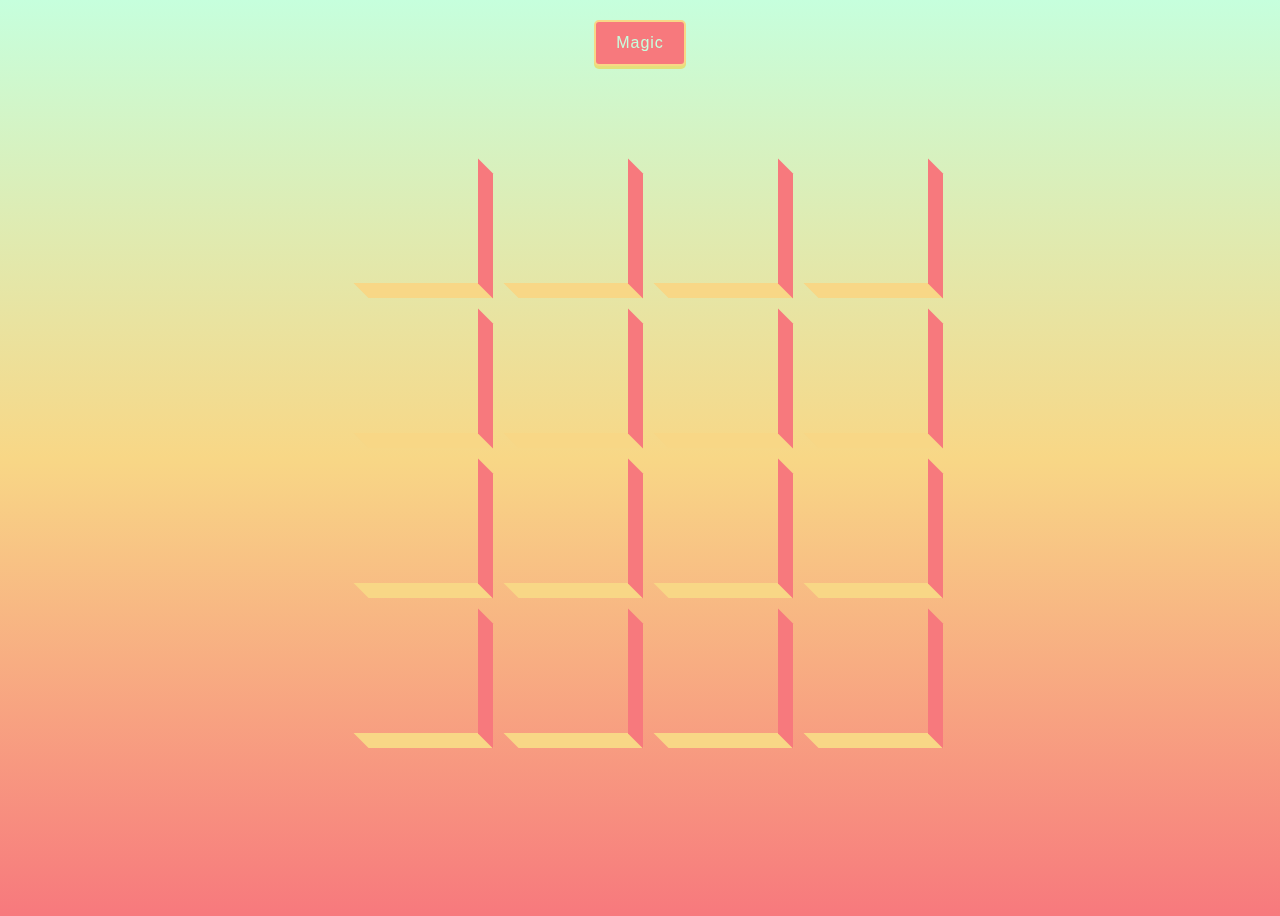
<file: 3dboxes/index.html>
<!DOCTYPE html>
<html lang="en">

<head>
    <meta charset="UTF-8">
    <meta name="viewport" content="width=device-width, initial-scale=1.0">
    <link rel="stylesheet" href="style.css">
    <title>3D Boxes Background</title>
</head>

<body>
    <button id="btn" class="magic">Magic</button>

    <div id="boxes" class="boxes big"></div>

    <script src="script.js"></script>

</body>

</html>
</file>
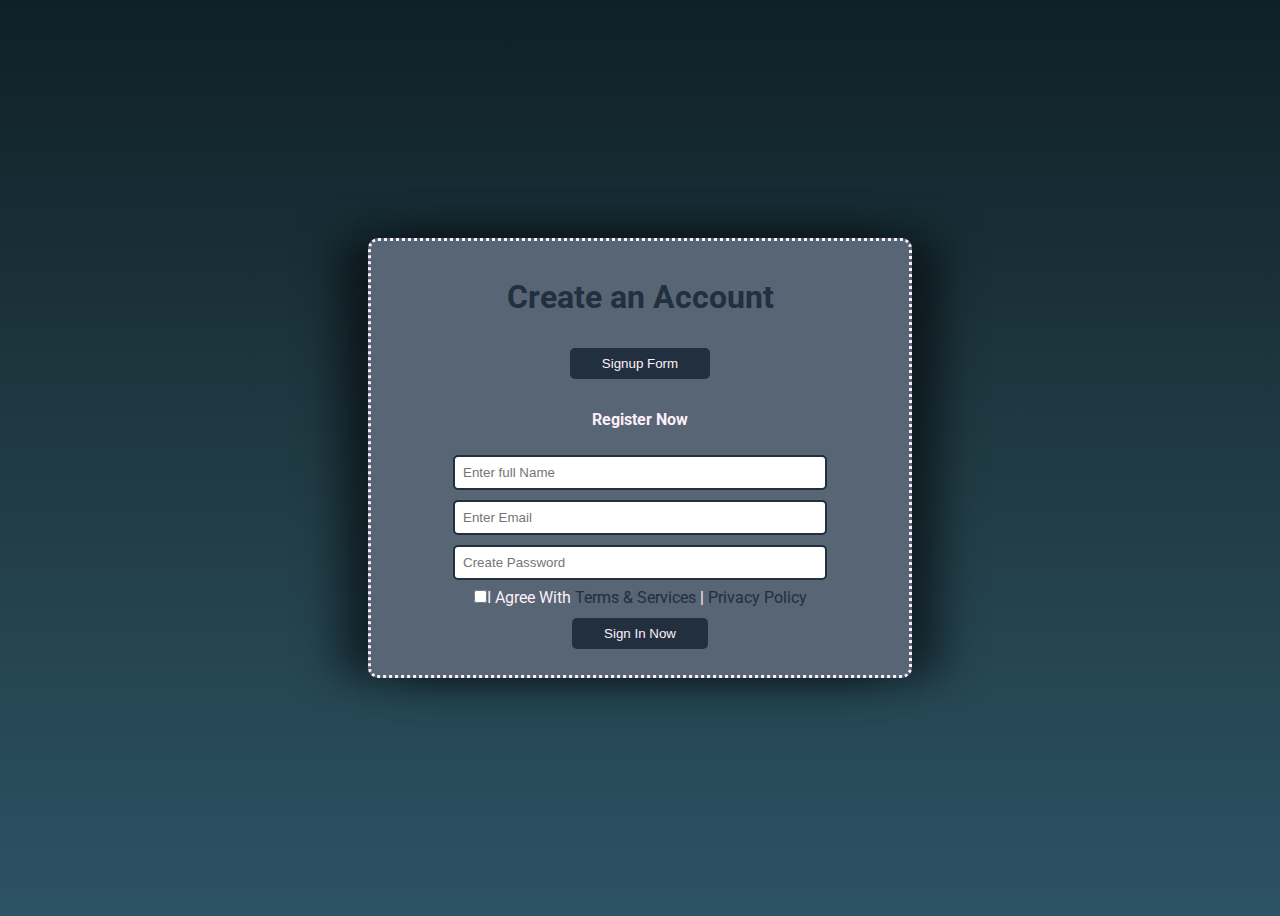
<file: signupform/index.html>
<!DOCTYPE html>

<head>
    <link rel="stylesheet" href="style.css">
    <title>Signup Form</title>
</head>

<body>




    <div class="container">


        <h1>Create an Account</h1>

        <button type="submit" class="btn">Signup Form</button>

        <h4>Register Now</h4>

        <form action="">
            <input type="text" placeholder="Enter full Name" required><br>

            <input type="email" placeholder="Enter Email" required><br>

            <input type="password" placeholder="Create Password" required><br>

            <input type="checkbox">I Agree With

            <a href="#">Terms &amp; Services</a> | <a href="#">Privacy Policy</a><br>

            <button type="submit" class="btn">Sign In Now</button>
        </form>
    </div>

</body>

</html>
</file>
<file: 3dboxes/style.css>
@import url('https://fonts.googleapis.com/css2?family=Roboto:wght@300&display=swap');

body{
    font-family: 'Roboto', sans-serif;
    background:linear-gradient(#C6FFDD, #F8D786, #f7797d);
    height:100vh;
    display: flex;
    flex-direction: column;
    align-items:center;
    justify-content:center;
    overflow:hidden;
}

.magic{
    background-color: #f7797d;
    color:#C6FFDD;
    border: 2px solid #F8D786;
    border-radius:5px;
    font-size:16px;
    padding:12px 20px;
    cursor:pointer;
    position:fixed;
    top:20px;
    letter-spacing:1px;
    box-shadow: 0 3px rgba(249,202,36,0.5);
    z-index:100;
}

.magic:focus{
    outline:none;
}

.magic:active{
box-shadow:none;
transform: translateY(2px);
}

.boxes{
display:flex;
flex-wrap:wrap;
justify-content: space-around;
height:500px;
width:500px;
position:relative;
transition: 0.4s ease;
}

.boxes.big{
    width:600px;
height:600px;
}

.boxes.big .box{
transform: rotateZ(360deg);
}

.box{
background-image: url(https://cdn.pixabay.com/photo/2020/03/17/18/27/background-4941471__340.jpg);
background-repeat:no repeat;
background-size: 500px 500px;
position:relative;
height:125px;
width:125px;
transition: 04s ease;
}

.box::after{
content:'';
background-color:#f7797d;
position:absolute;
top:8px;
right:-15px;
height:100%;
width: 15px;
transform: skewY(45deg);
}

.box::before{
content:'';
background-color: #F8D786;
position:absolute;
bottom: -15px;
left: 8px;
height:15px;
width:100%;
transform: skewX(45deg);
}
</file>
<file: signupform/style.css>
@import url('https://fonts.googleapis.com/css2?family=Roboto:wght@300&display=swap');

body {

    font-family: 'Roboto', sans-serif;
    height: 100vh;
    background: linear-gradient(#0F2027, #203A43, #2C5364);
    color: #fdeff9;
    overflow-y: hidden;
    display: flex;
    justify-content: center;
}

.container {

    width: 40%;
    background-color: #576574;
    padding: 1rem;
    margin: auto;
    overflow: hidden;
    border-radius: 10px;
    border: 3px dotted #fdeff9;
    text-align: center;
    box-shadow: 30px 0px 40px rgba(0, 0, 0, 0.5), -30px 0px 40px rgba(0, 0, 0, 0.5)
}

h1 {

    color: #222f3e;
}

.btn {

    padding: 0.5rem 2rem;
    background-color: #222f3e;
    color: #fdeff9;
    border: none;
    border-radius: 5px;
    margin: 10px 0;
}

.container input {

    padding: 0.5rem;
    width: 70%;
    margin: 5px 0;
    border-radius: 5px;
    border: 2px solid #222f3e;
}

.container input[type=checkbox] {

    width: auto;
}

.container a {

    text-decoration: none;
    color: #222f3e;
}
</file>
